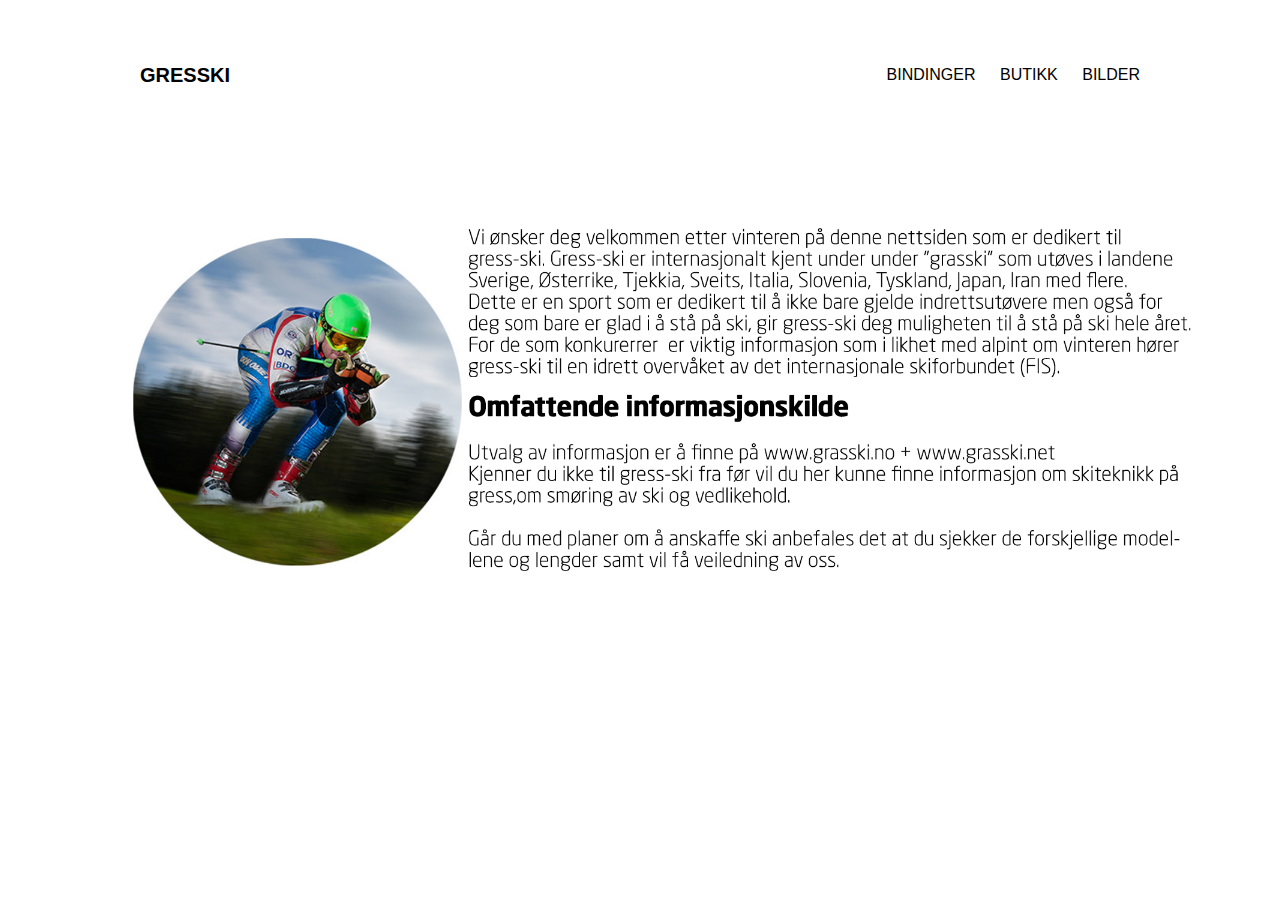
<file: index.html>
<!DOCTYPE html>
<html>
  <head>
    <title>Grasski Truls</title>
    <link rel="stylesheet" type="text/css"
href="styles.css">
  </head>
  <body>
    <div id="header">
                <div class="container">
                  <a id="header-title"
                  href="home.html">Gresski</a>
                  <ul id="header-nav">
                    <li><a href="binding.html">Bindinger</a></li>
                    <li><a href="store.html">Butikk</a></li>
                    <li><a href="photos.html">Bilder</a></li>
                  </ul>
                </div>
              </div>
      <center><img src=home.png width=1200px></center>
  </body>
</html>
</file>
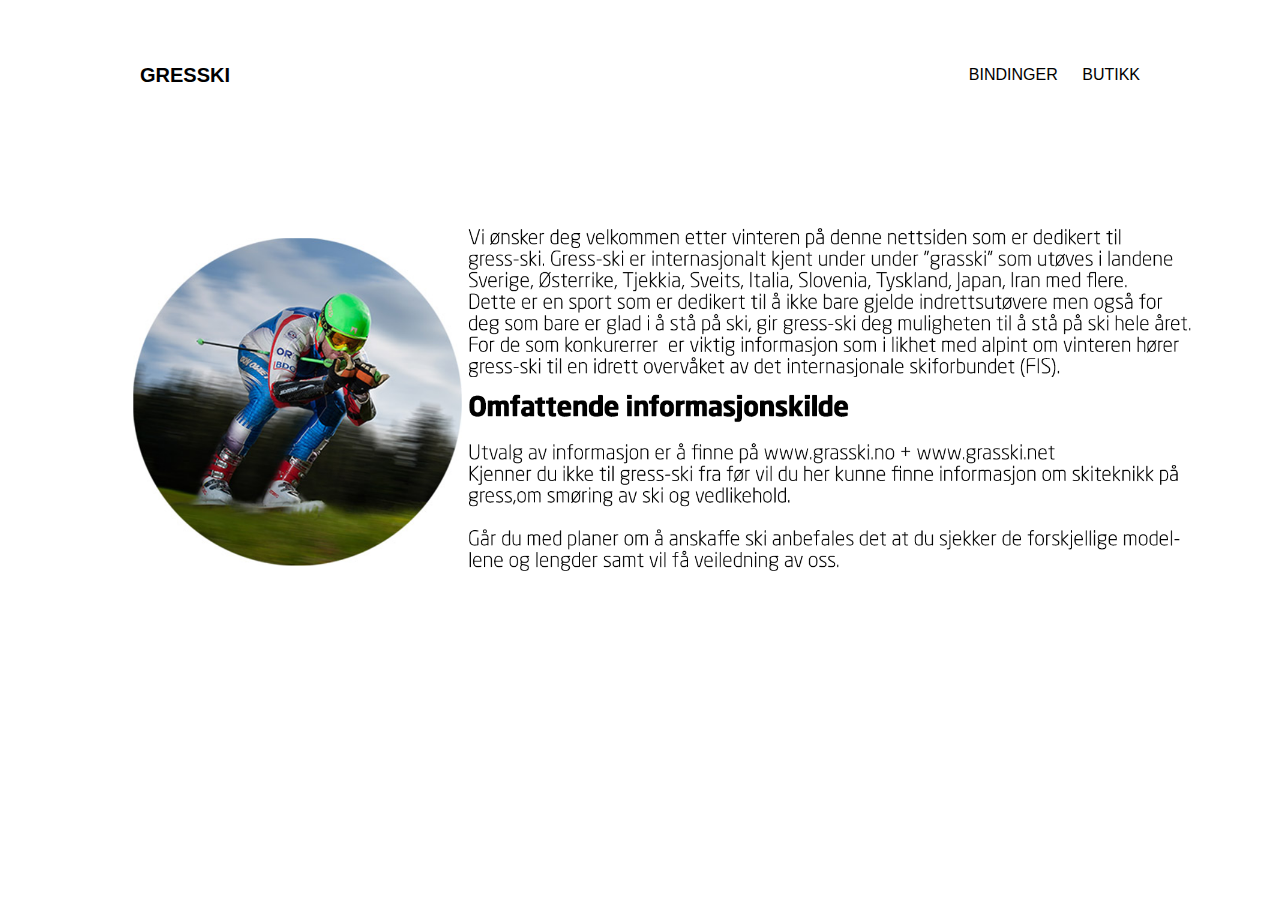
<file: home.html>
<!DOCTYPE html>
<html>
  <head>
    <title>Grasski Truls</title>
    <link rel="stylesheet" type="text/css"
href="styles.css">
  </head>
  <body>
    <div id="header">
                <div class="container">
                  <a id="header-title"
                  href="home.html">Gresski</a>
                  <ul id="header-nav">
                    <li><a href="binding.html">Bindinger</a></li>
                    <li><a href="store.html">Butikk</a></li>
                  </ul>
                </div>
              </div>
      <center><img src=home.png width=1200px></center>
  </body>
</file>
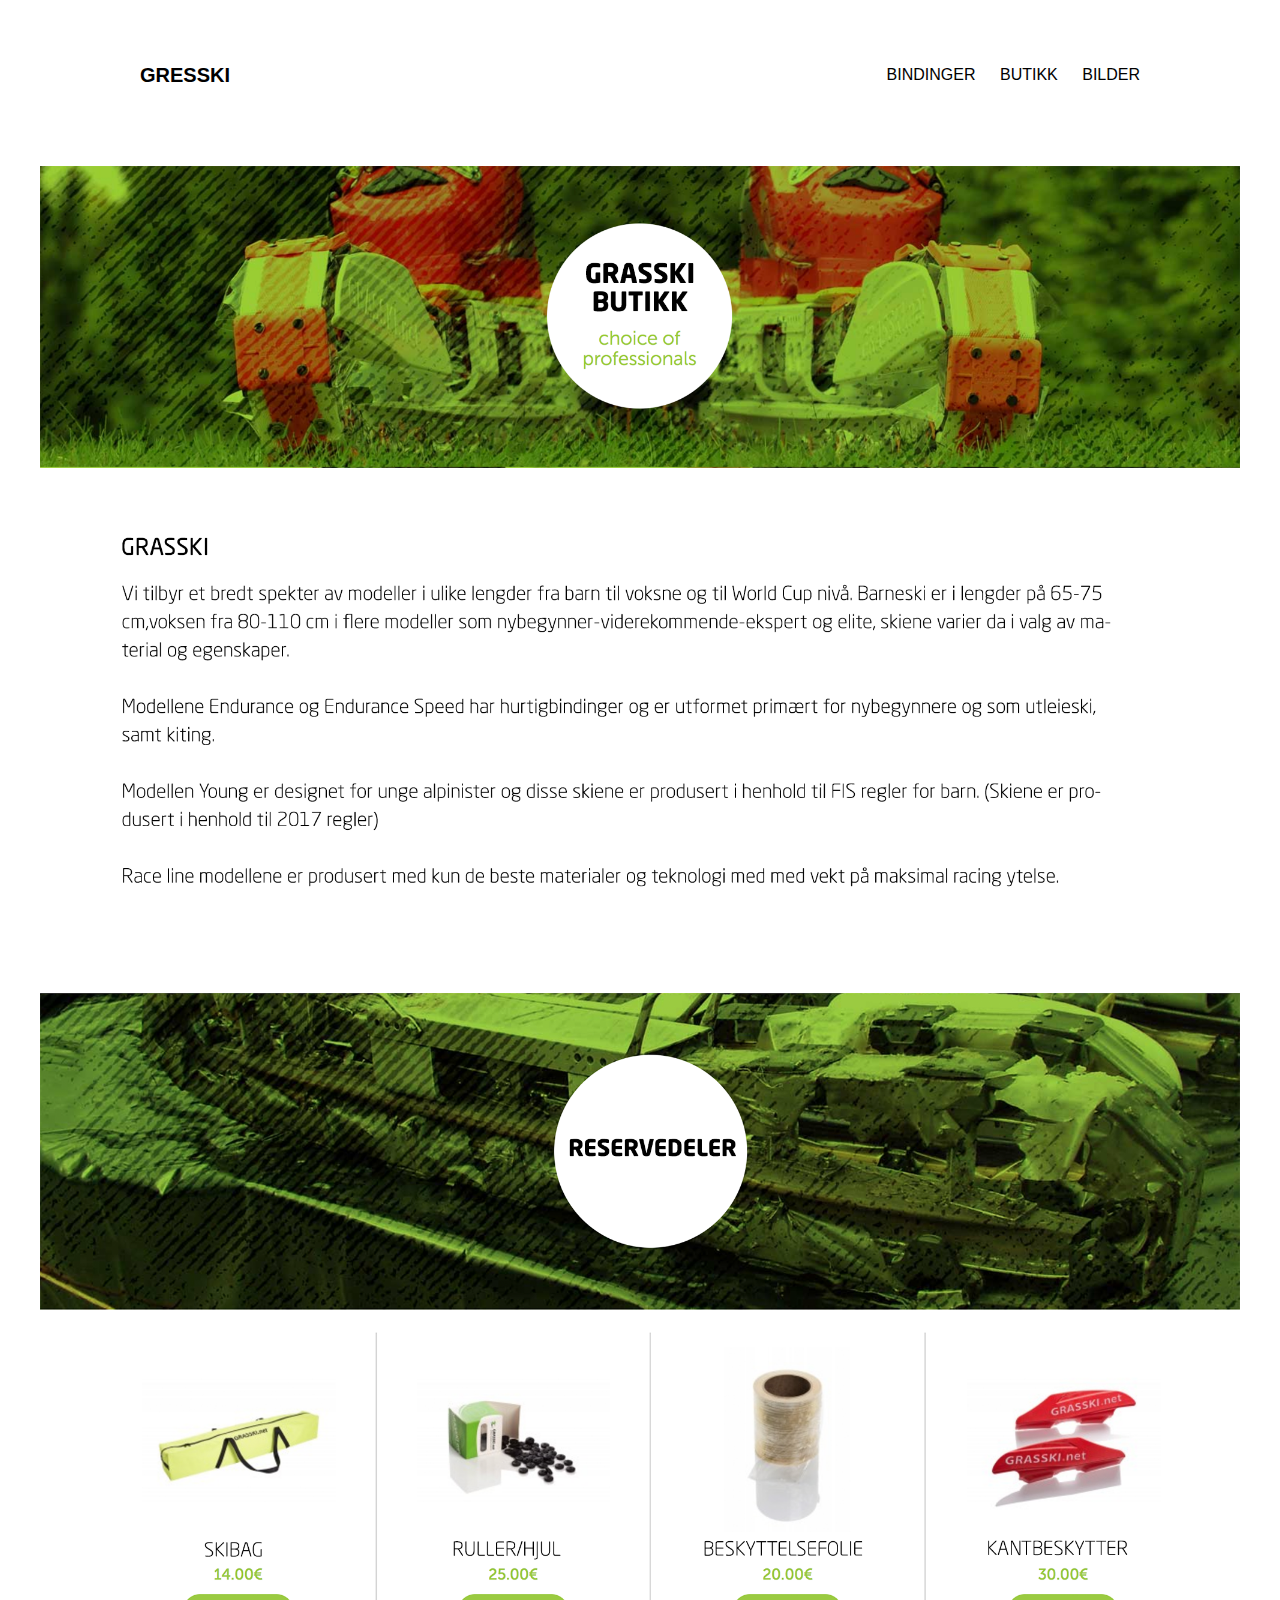
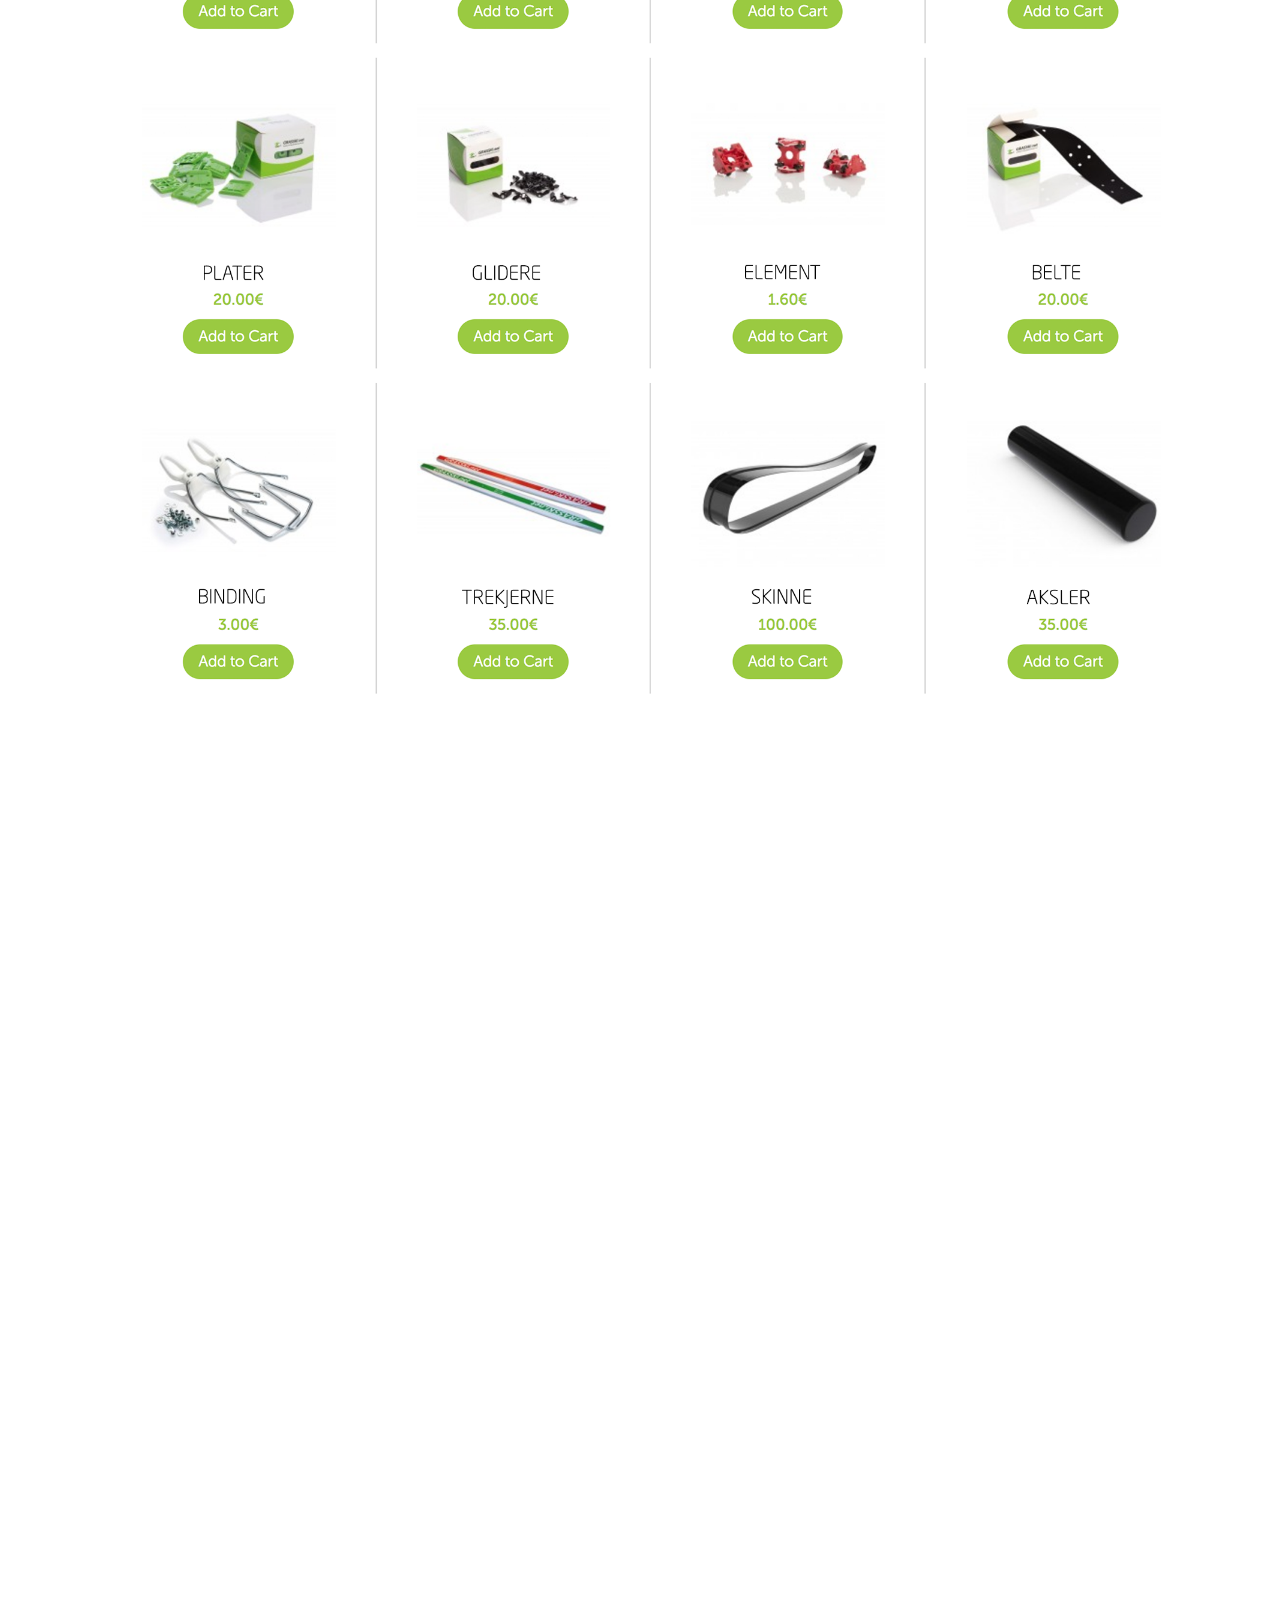
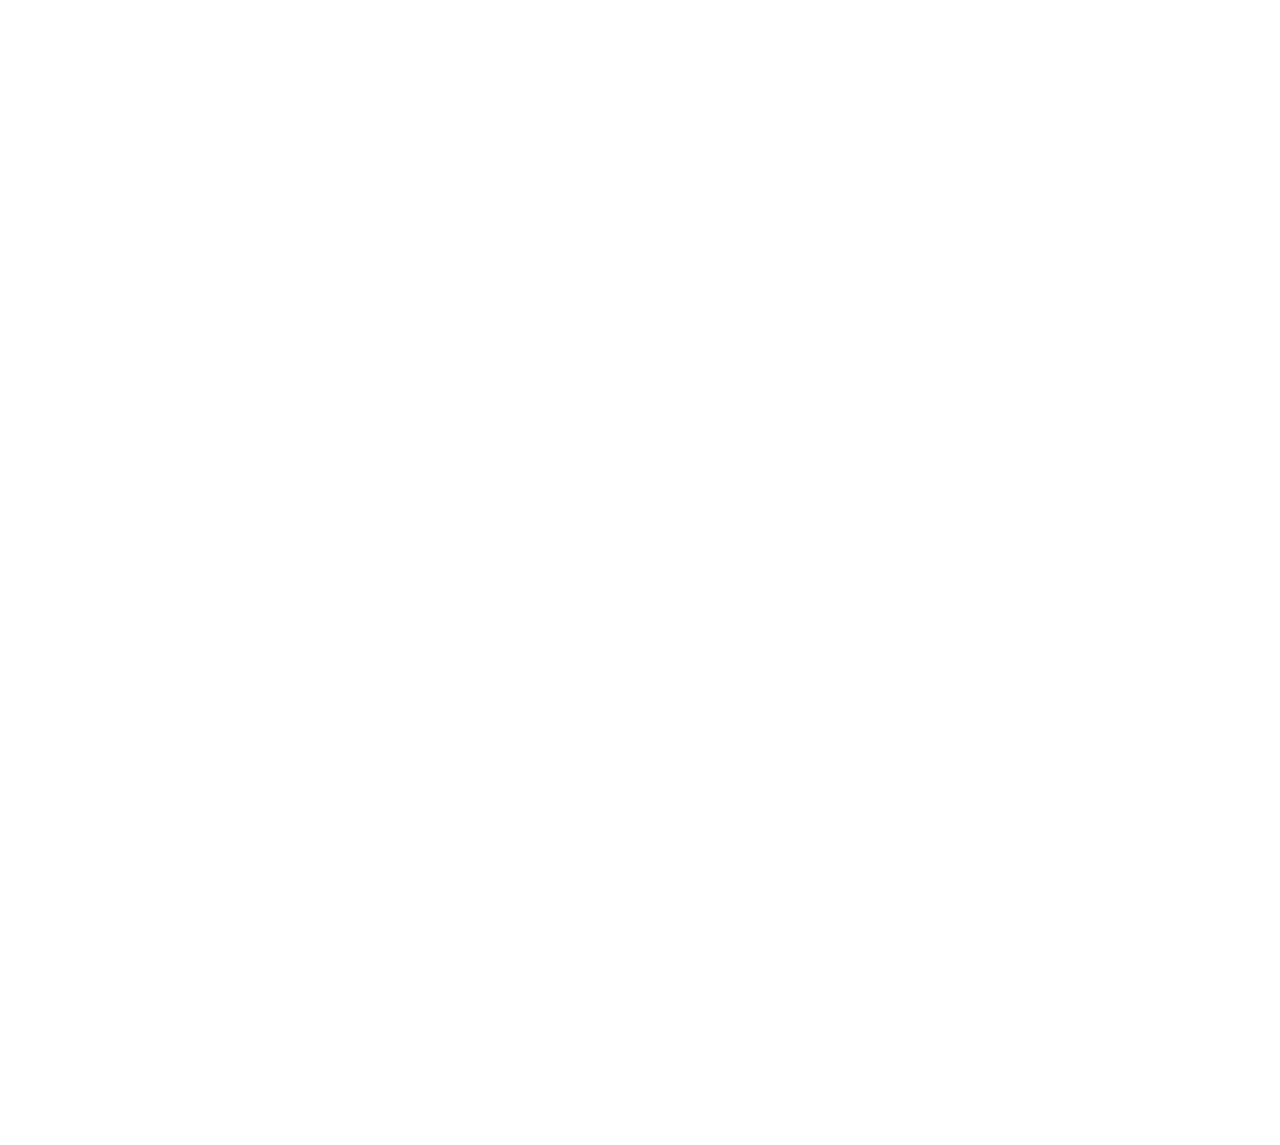
<file: store.html>
<!DOCTYPE html>
<html>
  <head>
    <title>Grasski Truls</title>
    <link rel="stylesheet" type="text/css"
href="styles.css">
  </head>
  <body>
    <div id="header">
                <div class="container">
                  <a id="header-title"
                  href="index.html">Gresski</a>
                  <ul id="header-nav">
                    <li><a href="binding.html">Bindinger</a></li>
                    <li><a href="store.html">Butikk</a></li>
                    <li><a href="photos.html">Bilder</a></li>
                  </ul>
                </div>
              </div>
      <center><img src=store.png width=1200px></center>
      <center><img src=spare.png width=1200px></center>

  </body>
</file>
<file: styles.css>
@import url(http://fonts.googleapis.com/css?family=Montserrat:400,700);
body {
  color: #555;
  margin: 0;

  font-family: 'neo sans', sans-serif;
}
#header {
  background-color: #ffffff;
  height: 150px;
  line-height: 150px;
}
#header a {
  color: black;
  text-decoration: none;
  text-transform: uppercase;
  text-spacing: 0.1em;
}
#header a:hover {
  color: #996901;
}
#header-title {
  display: block;
  float: left;
  font-size: 20px;
  font-weight: bold;
}
#header-nav {
  display: block;
  float: right;
  margin-top: 0;
}
#header-nav li {
  display: inline;
  padding-left: 20px;
}
.container {
  max-width: 1000px;
  margin: 0 auto;
}
</file>
